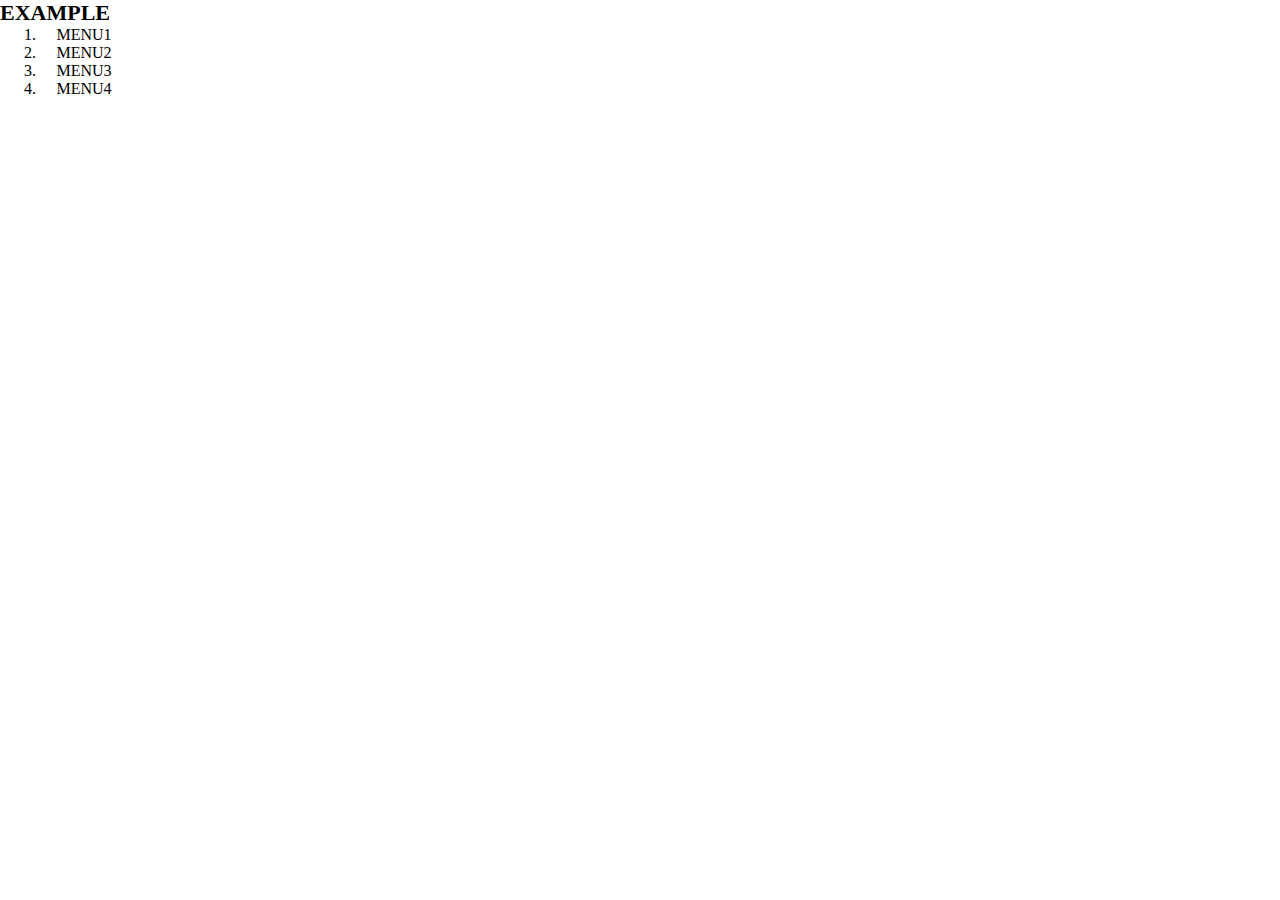
<file: 　５章問3/index.html>
<!DOCTYPE html>
<html lang="ja">
  <head>
    <meta charset="UTF-8" />
    <link rel="stylesheet" href="style.css" />
    <title>EXAMPLE</title>
  </head>

  <body>

 <header>
   <h1 class="headline">EXAMPLE</h1>

   <nav class="nav">

     <ol class="list">

       <li class="list-item">MENU1</li>
       <li class="list-item">MENU2</li>
       <li class="list-item">MENU3</li>
       <li class="list-item">MENU4</li>

     </ol>

   </nav>

 </header>

  </body>

  </html>
</file>
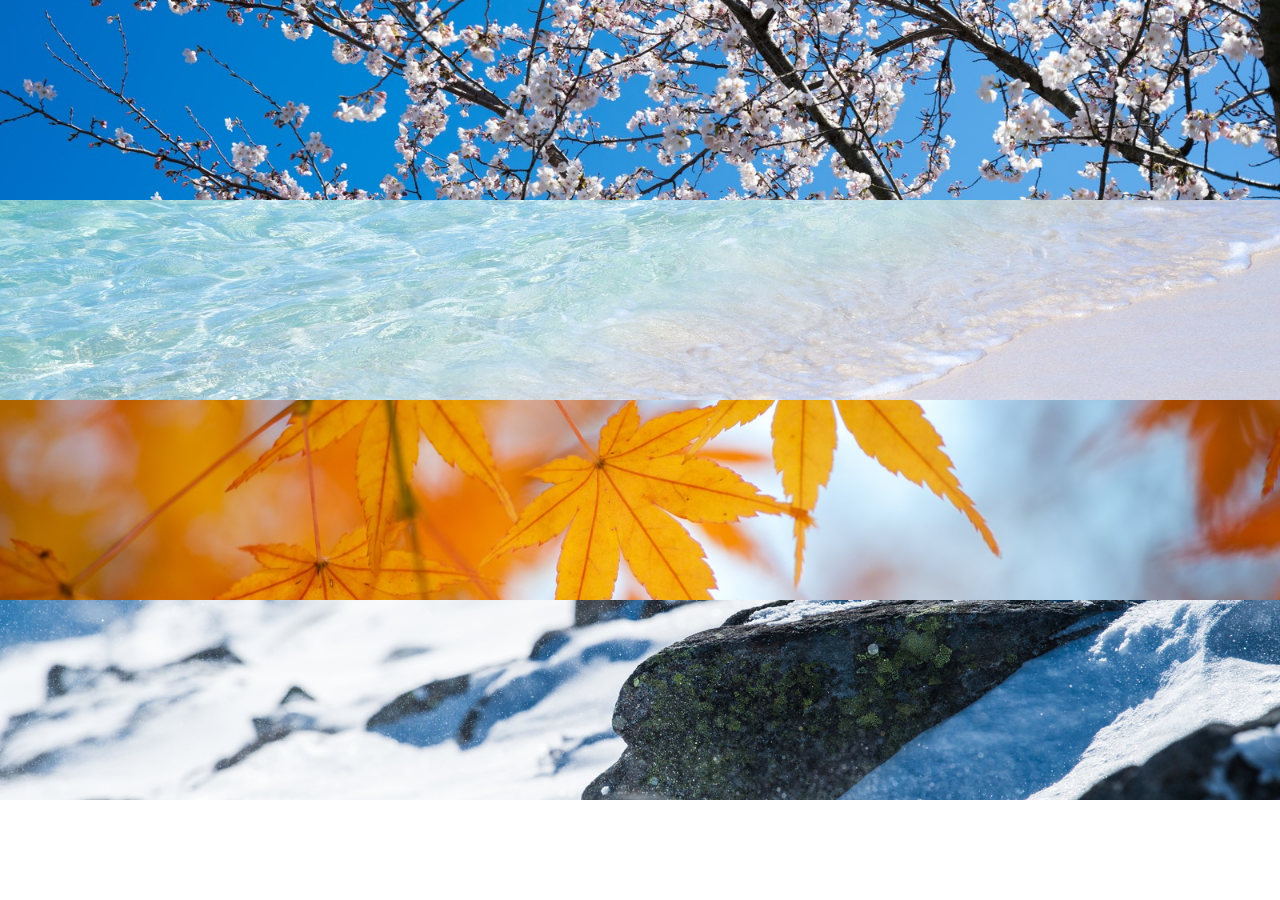
<file: 演習6/index.html>
<!DOCTYPE html>
<html lang="ja">
  <head>
    <meta charset="UTF-8" />
    <link rel="stylesheet" href="style.css" />
    <title>演習6</title>
  </head>

  <body>

    <div class="box1"></div>
    <div class="box2"></div>
    <div class="box3"></div>
    <div class="box4"></div>

  
  </body>

  
</html>
</file>
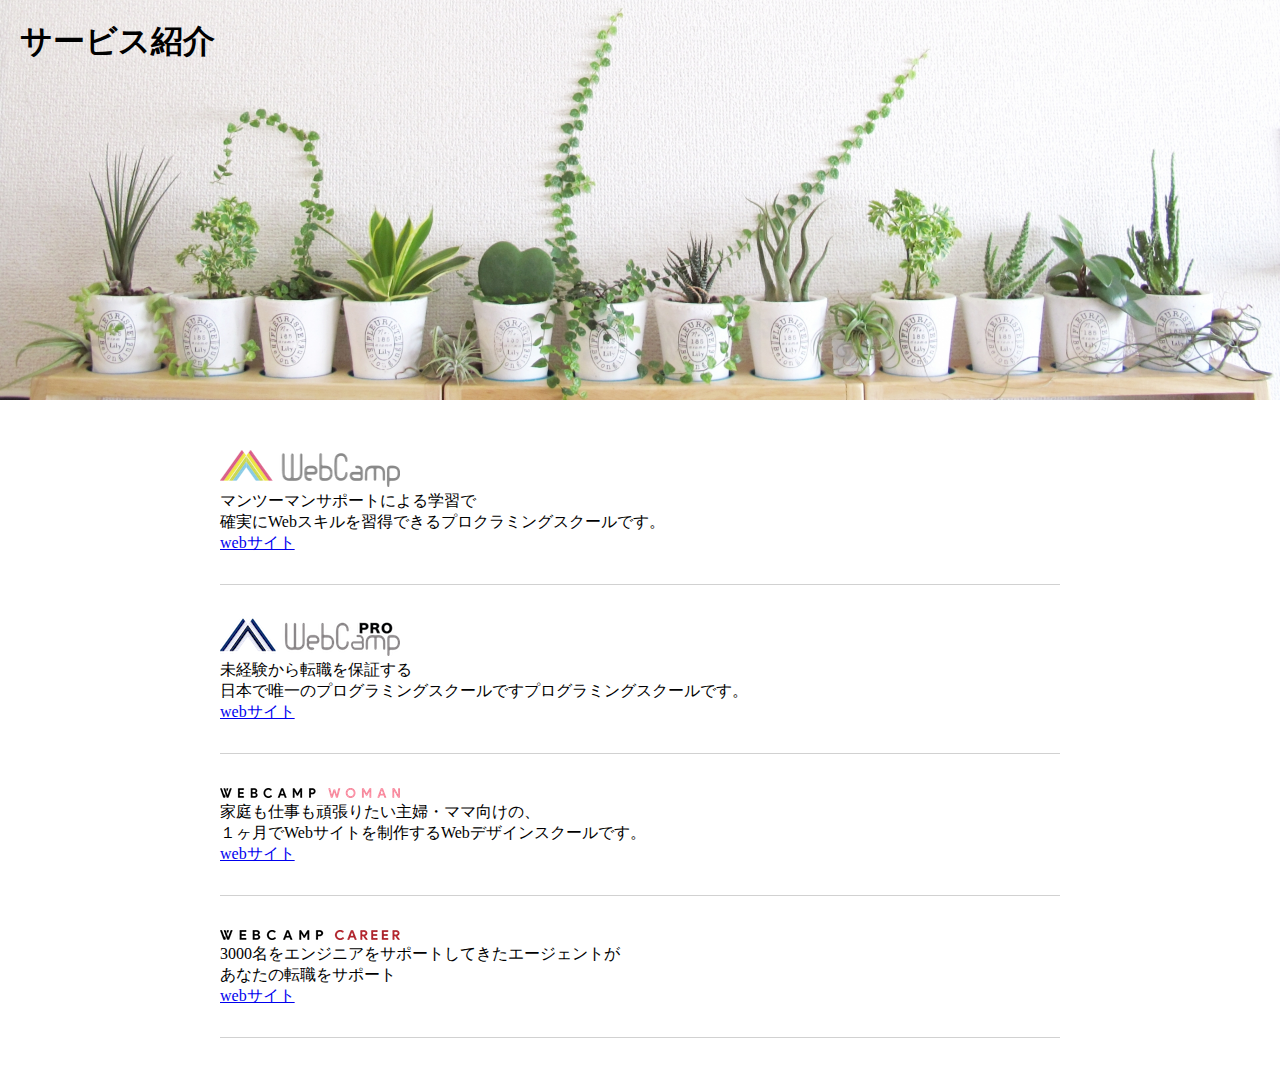
<file: 演習7/index.html>
<!DOCTYPE html>

<html lang="ja">

 <head>

  <meta charset="UTF-8"/>

  <link rel="stylesheet" href="style.css"/>

  <title>演習7</title>

 </head>

 <body>

  <section class="main-visual">
    <h1 class="headline">サービス紹介</h1>
  </section>

  <main class="main">
    <div class="webcamp">

    <img src="img/wc-logo.png">

    <p>マンツーマンサポートによる学習で<br/>
       確実にWebスキルを習得できるプロクラミングスクールです。<br/>

      <a href="index.html">webサイト</a>

    </p>

   </div>

   <div class="pro">

    <img src="img/wcp-logo.png">

    <p>未経験から転職を保証する<br/>
      日本で唯一のプログラミングスクールですプログラミングスクールです。<br/>

      <a href="index.html">webサイト</a>

    </p>

   </div>
   <div class="woman">

    <img src="img/wcw-logo.png">

    <p>家庭も仕事も頑張りたい主婦・ママ向けの、<br/>
      １ヶ月でWebサイトを制作するWebデザインスクールです。<br/>

      <a href="index.html">webサイト</a>

    </p>

   </div>
   <div class="career">

    <img src="img/wcc-logo.png">

    <p>3000名をエンジニアをサポートしてきたエージェントが<br/>
       あなたの転職をサポート<br/>

      <a href="index.html">webサイト</a>

    </p>

   </div>

  </main>

</body>

</html>
</file>
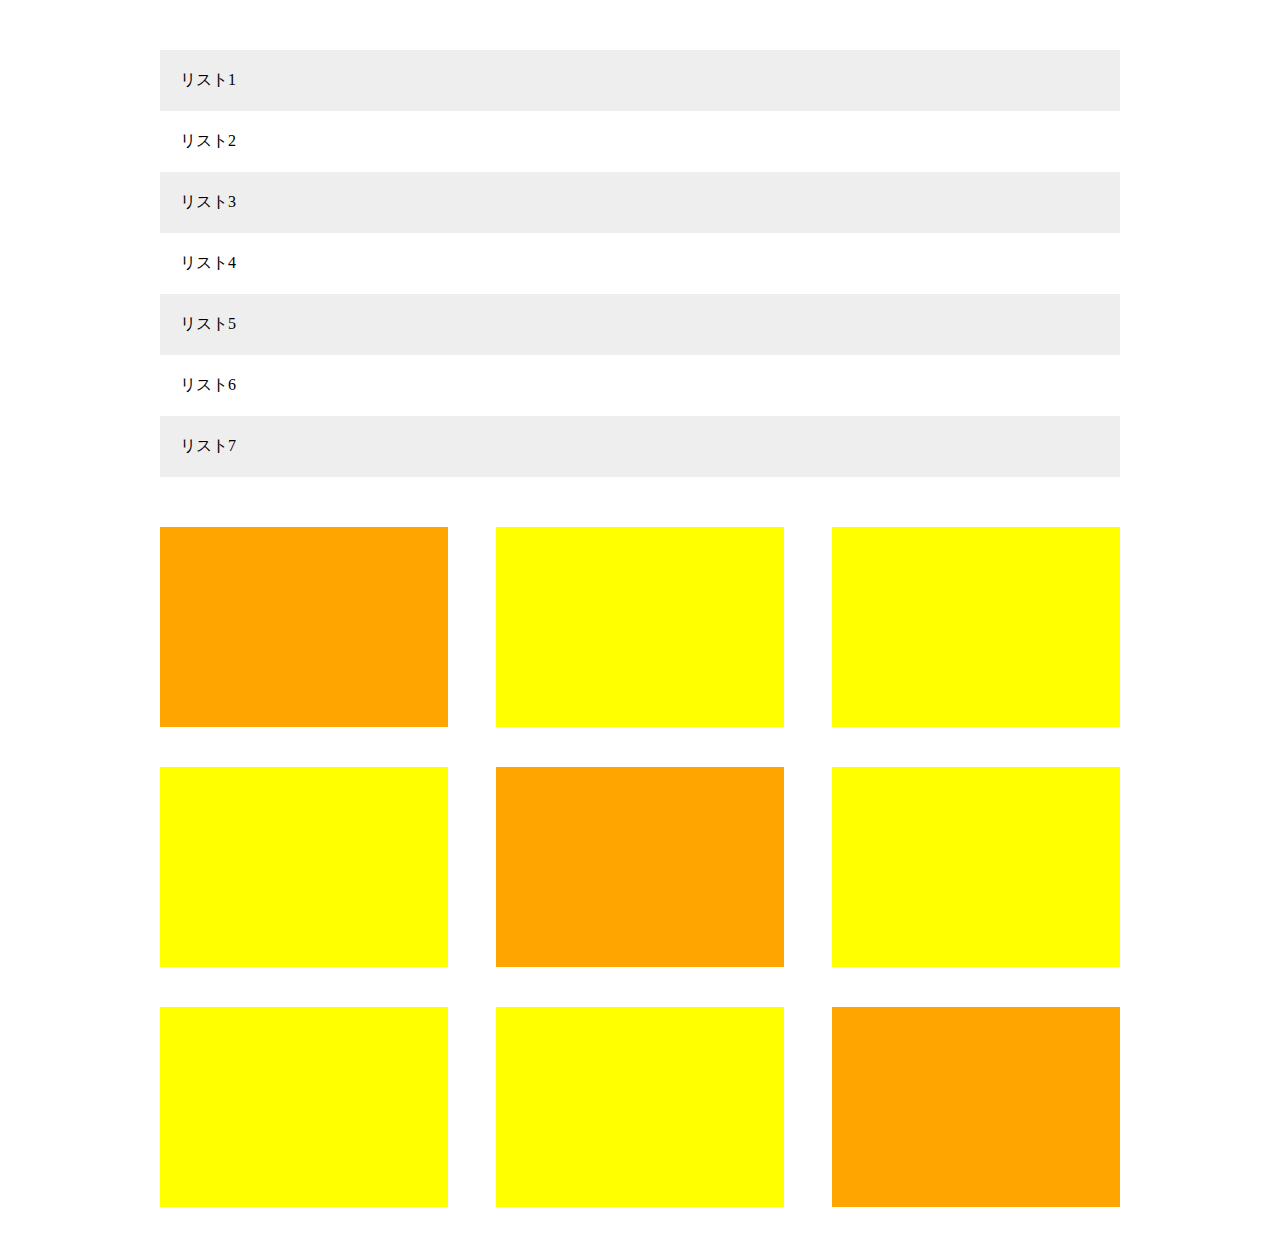
<file: 演習8/index.html>
<!DOCTYPE html>
<html lang="ja">
  <head>
    <meta charset="UTF-8"/>
    <link rel="stylesheet" href="style.css"/>
    <title>演習8</title>
  </head>
  <body>
    <main>
      <ul class="item-list">
        <li class="item">リスト1</li>
        <li class="item">リスト2</li>
        <li class="item">リスト3</li>
        <li class="item">リスト4</li>
        <li class="item">リスト5</li>
        <li class="item">リスト6</li>
        <li class="item">リスト7</li>
      </ul>
      <div class="box-list">
        <div class="box"></div>
        <div class="box"></div>
        <div class="box"></div>
        <div class="box"></div>
        <div class="box"></div>
        <div class="box"></div>
        <div class="box"></div>
        <div class="box"></div>
        <div class="box"></div>
      </div>
    </main>
  </body>
</html>
</file>
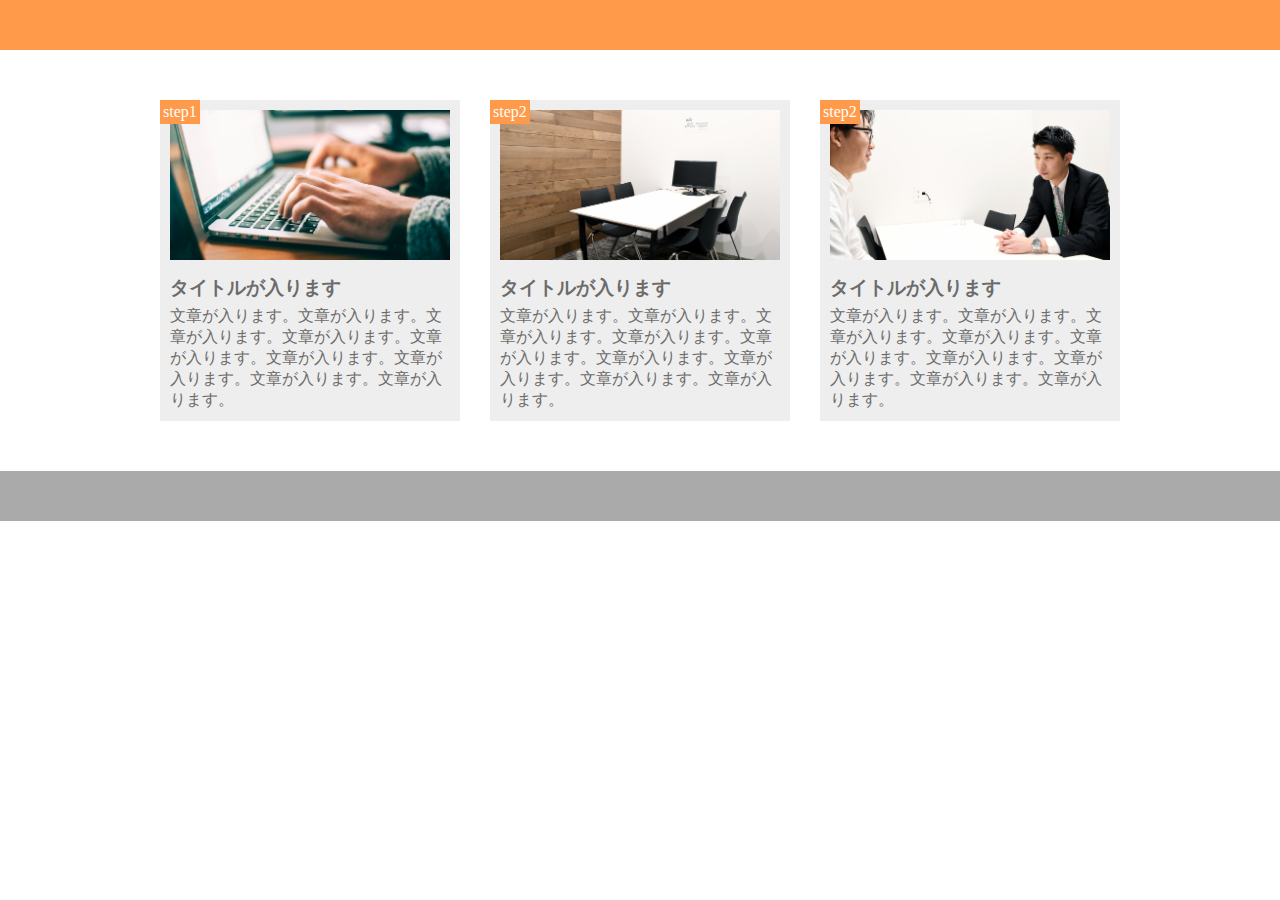
<file: 演習9/index.html>
<!DOCTYPE html>
<html lang="ja">
  <head>
    <meta charset="UTF-8" />
    <link rel="stylesheet" href="style.css" />
    <title>演習9</title>
  </head>
  <body>
    <header></header>
    <main>
      <div class="main-visual">
        <div class="image"></div>
        <span class="step-num">step1</span>
        <h3>タイトルが入ります</h3>
        <p>文章が入ります。文章が入ります。文章が入ります。文章が入ります。文章が入ります。文章が入ります。文章が入ります。文章が入ります。文章が入ります。</p>
      </div>
      <div class="main-visual">
        <div class="image2"></div>
        <span class="step-num">step2</span>
        <h3>タイトルが入ります</h3>
        <p>文章が入ります。文章が入ります。文章が入ります。文章が入ります。文章が入ります。文章が入ります。文章が入ります。文章が入ります。文章が入ります。</p>
      </div>
      <div class="main-visual">
        <div class="image3"></div>
        <span class="step-num">step2</span>
        <h3>タイトルが入ります</h3>
        <p>文章が入ります。文章が入ります。文章が入ります。文章が入ります。文章が入ります。文章が入ります。文章が入ります。文章が入ります。文章が入ります。</p>
      </div>
    </main>
    <footer></footer>
  </body>
</html>
</file>
<file: 　５章問3/style.css>
* {
  margin: 0;
  padding: 0;
  box-sizing: border-box;
}

header {
  width: 10%;
}

.headline {
  font-size: 22px;
}

nav {
  text-align: center;
}

.list {
  padding-left: 40px;
}
</file>
<file: 演習6/style.css>
* {
  margin: 0;
  padding: 0;
  box-sizing: border-box;
}

.box1 {
  height: 200px;
  background-image: url(img/box1.jpg);
  background-size: cover;
  background-position: center;
}

.box2 {
  height: 200px;
  background-image: url(img/box2.jpg);
  background-size: cover;
  background-position: center;
}

.box3 {
  height: 200px;
  background-image: url(img/box3.jpg);
  background-size: cover;
  background-position: center;
}

.box4 {
  height: 200px;
  background-image: url(img/box4.jpg);
  background-size: cover;
  background-position: center;
}
</file>
<file: 演習7/style.css>
* {
  padding: 0;
  margin: 0;
  box-sizing: border-box;
}

.main-visual {
  height: 400px;
  width: 100%;
  background-image: url(img/mv.jpg);
  background-size: cover;
  background-position: bottom;
}

.headline {
  padding: 20px;
}


.main {
  width: 840px;
  margin: 50px auto;
}

.webcamp {
  padding-bottom: 30px;
  border-bottom: 1px solid #d1d1d1;
  margin-bottom: 30px;
}

.pro {
  padding-bottom: 30px;
  border-bottom: 1px solid #d1d1d1;
  margin-bottom: 30px;
}

.woman {
  padding-bottom: 30px;
  border-bottom: 1px solid #d1d1d1;
  margin-bottom: 30px;
}

.career {
  padding-bottom: 30px;
  border-bottom: 1px solid #d1d1d1;
}
</file>
<file: 演習8/style.css>
* {
  padding: 0;
  margin: 0;
  box-sizing: border-box;
}

main {
  margin: 50px auto;
  width: 960px;
}

.item-list {
  padding-bottom: 50px;
}

.item {
  padding: 20px;
  list-style: none;
}

.item:nth-child(odd) {
  background-color:#eee;
}

.box-list {
  display: flex;
  flex-wrap: wrap;
}

.box {
  width: 30%;
  height: 200px;
  background-color: yellow;
  margin-right: 5%;
  margin-bottom: 40px;
}

.box:first-child,
.box:nth-child(5),
.box:last-child {
  background-color: orange;
}

.box:nth-child(3n) {
  margin-right: 0;
}


.box:nth-last-child(-n + 3) {
  margin-bottom: 0;
}
</file>
<file: 演習9/style.css>
* {
  margin: 0;
  padding: 0;
  box-sizing: border-box;
  color: #6c6b6b;
}

header {
  height: 50px;
  background-color: #ff9A4B;
}

main {
  margin: 50px auto;
  display: flex;
  width: 960px;
}

.main-visual {
  width: 300px;
  background-color: #EEEEEE;
  padding: 10px;
  margin-right: 30px;
  position: relative;
}

.main-visual:last-child {
  margin-right: 0;
}


.image {
  background-image: url(img/flow01.png);
  height: 150px;
  background-position: bottom;
  background-size: cover;

}

.image2 {
  background-image: url(img/flow02.png);
  height: 150px;
  background-position: bottom;
  background-size: cover;
}

.image3 {
  background-image: url(img/flow03.png);
  height: 150px;
  background-position: bottom;
  background-size: cover;

}

.step-num {
  padding: 3px;
  position: absolute;
  top: 0;
  left: 0;
  background-color: #ff9a4b;
  color: #fff;
}

h3 {
  margin: 15px 0 5px;

}




footer {
  height: 50px;
  background-color: #AAAAAA;
}
</file>
